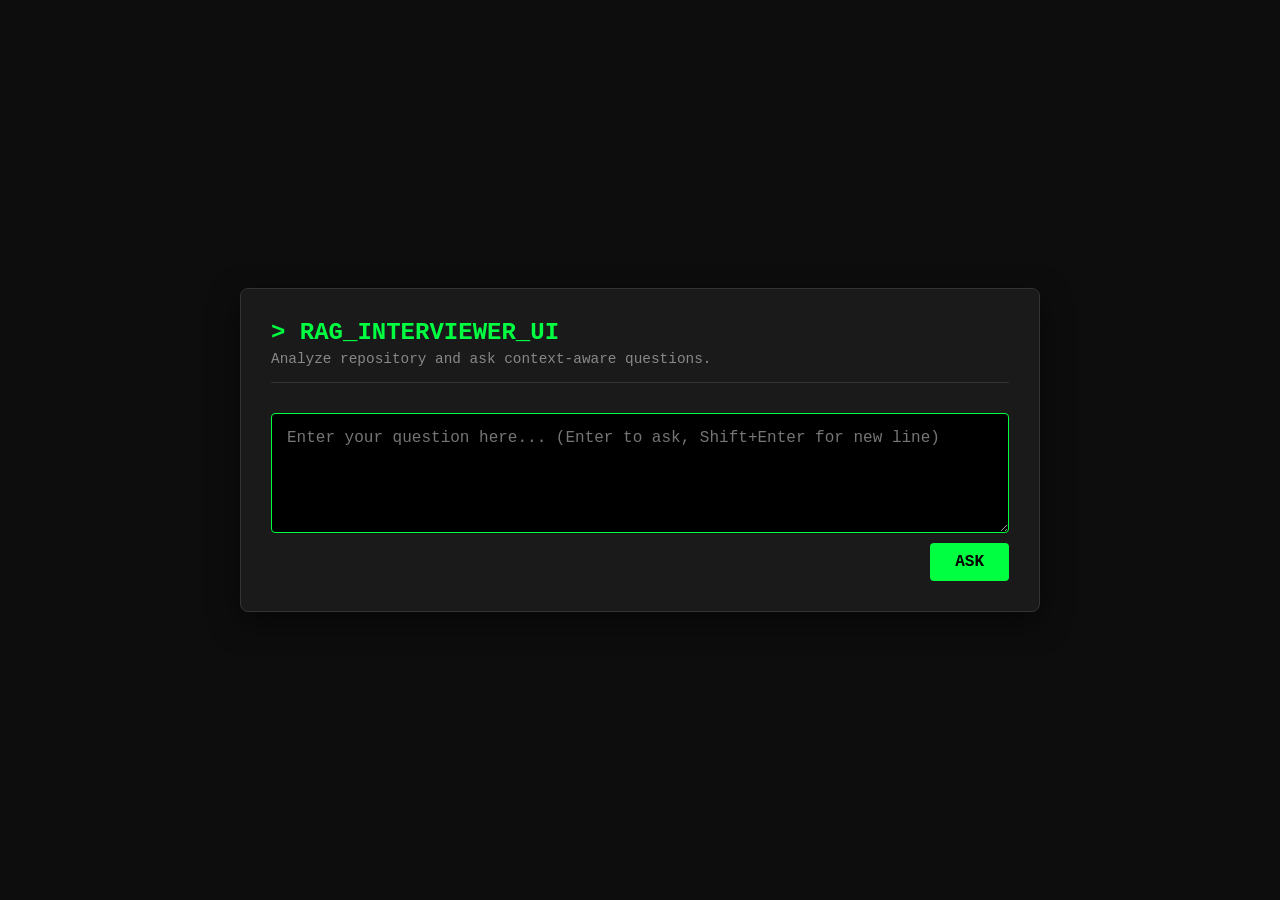
<file: index.html>
<!DOCTYPE html>
<html lang="en">

<head>
    <meta charset="UTF-8">
    <meta name="viewport" content="width=device-width, initial-scale=1.0">
    <title>RAG Interviewer | Terminal</title>
    <style>
        :root {
            --bg-color: #0d0d0d;
            --container-bg: #1a1a1a;
            --text-color: #e0e0e0;
            --accent-color: #00ff41;
            /* Terminal green */
            --error-color: #ff5555;
            --border-color: #333;
            --font-mono: 'Courier New', Courier, monospace;
        }

        * {
            box-sizing: border-box;
            margin: 0;
            padding: 0;
        }

        body {
            background-color: var(--bg-color);
            color: var(--text-color);
            font-family: var(--font-mono);
            display: flex;
            justify-content: center;
            align-items: center;
            min-height: 100vh;
            padding: 20px;
        }

        .container {
            width: 100%;
            max-width: 800px;
            background-color: var(--container-bg);
            border: 1px solid var(--border-color);
            border-radius: 8px;
            padding: 30px;
            box-shadow: 0 10px 30px rgba(0, 0, 0, 0.5);
            display: flex;
            flex-direction: column;
            gap: 20px;
        }

        .header {
            border-bottom: 1px solid var(--border-color);
            padding-bottom: 15px;
            margin-bottom: 10px;
        }

        .header h1 {
            font-size: 1.5rem;
            color: var(--accent-color);
        }

        .header p {
            font-size: 0.9rem;
            color: #888;
            margin-top: 5px;
        }

        .input-group {
            display: flex;
            flex-direction: column;
            gap: 10px;
        }

        textarea {
            width: 100%;
            min-height: 120px;
            background-color: #000;
            border: 1px solid var(--border-color);
            border-radius: 4px;
            color: var(--accent-color);
            padding: 15px;
            font-family: var(--font-mono);
            font-size: 1rem;
            resize: vertical;
            outline: none;
            transition: border-color 0.3s;
        }

        textarea:focus {
            border-color: var(--accent-color);
        }

        .controls {
            display: flex;
            justify-content: flex-end;
            align-items: center;
            gap: 15px;
        }

        button {
            background-color: var(--accent-color);
            color: #000;
            border: none;
            padding: 10px 25px;
            font-family: var(--font-mono);
            font-weight: bold;
            font-size: 1rem;
            cursor: pointer;
            border-radius: 4px;
            transition: opacity 0.3s, transform 0.1s;
        }

        button:hover {
            opacity: 0.9;
        }

        button:active {
            transform: translateY(1px);
        }

        button:disabled {
            background-color: #444;
            cursor: not-allowed;
        }

        /* Loading Spinner */
        .spinner {
            display: none;
            width: 24px;
            height: 24px;
            border: 3px solid rgba(0, 255, 65, 0.3);
            border-radius: 50%;
            border-top-color: var(--accent-color);
            animation: spin 1s ease-in-out infinite;
        }

        @keyframes spin {
            to {
                transform: rotate(360deg);
            }
        }

        .response-box {
            border: 1px solid var(--border-color);
            background-color: #000;
            border-radius: 4px;
            padding: 20px;
            min-height: 200px;
            max-height: 400px;
            overflow-y: auto;
            white-space: pre-wrap;
            line-height: 1.6;
            color: var(--text-color);
            display: none;
        }

        .response-box.active {
            display: block;
        }

        .error-message {
            color: var(--error-color);
            font-size: 0.9rem;
            display: none;
        }

        /* Scrollbar styling */
        ::-webkit-scrollbar {
            width: 8px;
        }

        ::-webkit-scrollbar-track {
            background: #111;
        }

        ::-webkit-scrollbar-thumb {
            background: #333;
            border-radius: 4px;
        }

        ::-webkit-scrollbar-thumb:hover {
            background: #444;
        }
    </style>
</head>

<body>

    <div class="container">
        <div class="header">
            <h1>> RAG_INTERVIEWER_UI</h1>
            <p>Analyze repository and ask context-aware questions.</p>
        </div>

        <div class="input-group">
            <textarea id="questionInput"
                placeholder="Enter your question here... (Enter to ask, Shift+Enter for new line)"></textarea>
            <div class="controls">
                <div id="errorMsg" class="error-message">Error connecting to server.</div>
                <div id="loading" class="spinner"></div>
                <button id="askBtn">ASK</button>
            </div>
        </div>

        <div id="responseBox" class="response-box"></div>
    </div>

    <script>
        const questionInput = document.getElementById('questionInput');
        const askBtn = document.getElementById('askBtn');
        const responseBox = document.getElementById('responseBox');
        const loading = document.getElementById('loading');
        const errorMsg = document.getElementById('errorMsg');

        async function handleAsk() {
            const question = questionInput.value.trim();
            if (!question) return;

            // UI State: Loading
            askBtn.disabled = true;
            loading.style.display = 'block';
            errorMsg.style.display = 'none';
            responseBox.classList.remove('active');
            responseBox.textContent = '';

            try {
                const response = await fetch('http://127.0.0.1:8000/ask', {
                    method: 'POST',
                    headers: {
                        'Content-Type': 'application/json',
                    },
                    body: JSON.stringify({ question: question }),
                });

                if (!response.ok) {
                    throw new Error(`Server responded with ${response.status}`);
                }

                const data = await response.json();

                // Success: Display Result
                responseBox.textContent = data.answer || "No answer returned.";
                responseBox.classList.add('active');

                // Auto-scroll to response
                responseBox.scrollTop = 0;

            } catch (err) {
                console.error('Fetch error:', err);
                errorMsg.textContent = `Error: ${err.message || 'Could not reach the server'}`;
                errorMsg.style.display = 'block';
            } finally {
                loading.style.display = 'none';
                askBtn.disabled = false;
            }
        }

        askBtn.addEventListener('click', handleAsk);

        questionInput.addEventListener('keydown', (e) => {
            if (e.key === 'Enter' && !e.shiftKey) {
                e.preventDefault();
                handleAsk();
            }
        });

        // Focus input on load
        window.addEventListener('load', () => {
            questionInput.focus();
        });
    </script>
</body>

</html>
</file>
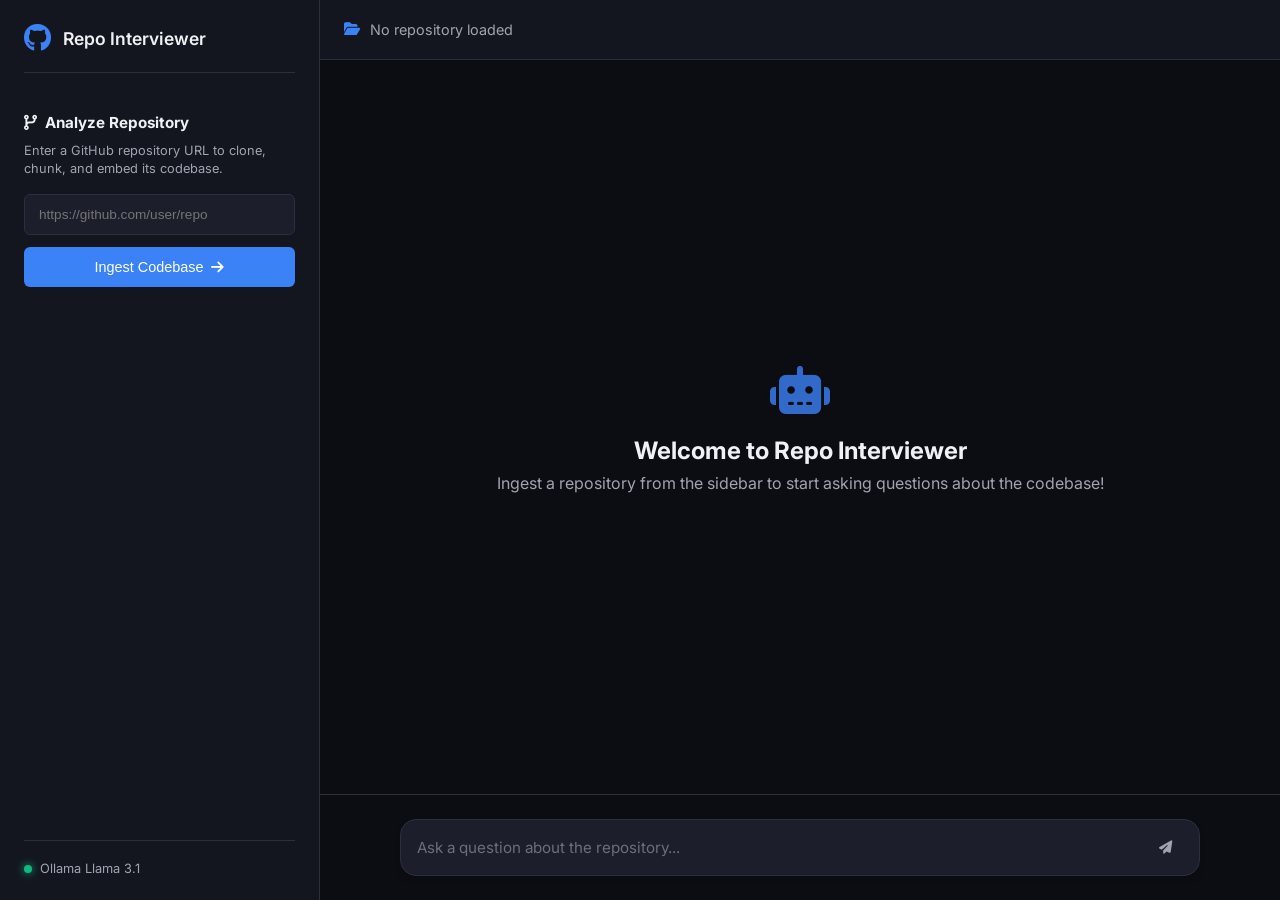
<file: frontend/index.html>
<!DOCTYPE html>
<html lang="en">
<head>
    <meta charset="UTF-8">
    <meta name="viewport" content="width=device-width, initial-scale=1.0">
    <title>GitHub Repo Interviewer</title>
    <link rel="stylesheet" href="style.css">
    <link href="https://fonts.googleapis.com/css2?family=Inter:wght@300;400;500;600;700&display=swap" rel="stylesheet">
    <link rel="stylesheet" href="https://cdnjs.cloudflare.com/ajax/libs/font-awesome/6.4.0/css/all.min.css">
</head>
<body>
    <div class="app-container">
        <!-- Sidebar -->
        <aside class="sidebar">
            <div class="sidebar-header">
                <i class="fa-brands fa-github logo-icon"></i>
                <h2>Repo Interviewer</h2>
            </div>
            
            <div class="ingest-section">
                <h3><i class="fa-solid fa-code-branch"></i> Analyze Repository</h3>
                <p class="section-desc">Enter a GitHub repository URL to clone, chunk, and embed its codebase.</p>
                <form id="ingest-form">
                    <div class="input-group">
                        <input type="url" id="repo-url" placeholder="https://github.com/user/repo" required>
                    </div>
                    <button type="submit" id="ingest-btn" class="primary-btn">
                        <span>Ingest Codebase</span>
                        <i class="fa-solid fa-arrow-right"></i>
                    </button>
                    <div id="ingest-status" class="hidden"></div>
                </form>
            </div>
            
            <div class="sidebar-footer">
                <div class="status-indicator model-status">
                    <span class="dot green"></span>
                    <span class="status-text">Ollama Llama 3.1</span>
                </div>
            </div>
        </aside>

        <!-- Main Chat Area -->
        <main class="chat-container">
            <header class="chat-header">
                <div class="active-repo">
                    <i class="fa-solid fa-folder-open"></i>
                    <span id="current-repo-display">No repository loaded</span>
                </div>
            </header>

            <div class="chat-messages" id="chat-messages">
                <div class="welcome-message">
                    <div class="welcome-icon">
                        <i class="fa-solid fa-robot"></i>
                    </div>
                    <h1>Welcome to Repo Interviewer</h1>
                    <p>Ingest a repository from the sidebar to start asking questions about the codebase!</p>
                </div>
            </div>

            <div class="chat-input-wrapper">
                <form id="chat-form">
                    <div class="input-container">
                        <textarea id="question-input" placeholder="Ask a question about the repository..." rows="1" disabled></textarea>
                        <button type="submit" id="send-btn" disabled>
                            <i class="fa-solid fa-paper-plane"></i>
                        </button>
                    </div>
                </form>
            </div>
        </main>
    </div>

    <script src="script.js"></script>
</body>
</html>
</file>
<file: frontend/style.css>
:root {
    --bg-main: #0c0d12;
    --bg-secondary: #14161f;
    --bg-tertiary: #1c1e2b;
    --text-primary: #f0f1f5;
    --text-secondary: #a0a4b0;
    --accent-blue: #3b82f6;
    --accent-blue-hover: #2563eb;
    --accent-green: #10b981;
    --border-color: #2b2e3e;
    --message-user: #2d3748;
    --message-bot: #1c2132;
    --radius-sm: 6px;
    --radius-md: 10px;
    --radius-lg: 16px;
    --shadow-sm: 0 4px 6px rgba(0,0,0,0.1);
    --shadow-md: 0 10px 15px rgba(0,0,0,0.2);
}

* {
    box-sizing: border-box;
    margin: 0;
    padding: 0;
}

body {
    font-family: 'Inter', sans-serif;
    background-color: var(--bg-main);
    color: var(--text-primary);
    height: 100vh;
    overflow: hidden;
}

.app-container {
    display: flex;
    height: 100vh;
    width: 100vw;
}

/* Sidebar Styling */
.sidebar {
    width: 320px;
    background-color: var(--bg-secondary);
    border-right: 1px solid var(--border-color);
    display: flex;
    flex-direction: column;
    padding: 24px;
    transition: width 0.3s ease;
}

.sidebar-header {
    display: flex;
    align-items: center;
    gap: 12px;
    margin-bottom: 40px;
    padding-bottom: 20px;
    border-bottom: 1px solid var(--border-color);
}

.logo-icon {
    font-size: 28px;
    color: var(--accent-blue);
}

.sidebar-header h2 {
    font-size: 1.1rem;
    font-weight: 600;
}

.ingest-section h3 {
    font-size: 0.95rem;
    color: var(--text-primary);
    margin-bottom: 10px;
    display: flex;
    align-items: center;
    gap: 8px;
}

.section-desc {
    font-size: 0.8rem;
    color: var(--text-secondary);
    margin-bottom: 16px;
    line-height: 1.4;
}

#ingest-form {
    display: flex;
    flex-direction: column;
    gap: 12px;
}

.input-group input {
    width: 100%;
    padding: 12px 14px;
    background-color: var(--bg-tertiary);
    border: 1px solid var(--border-color);
    border-radius: var(--radius-sm);
    color: var(--text-primary);
    font-size: 0.85rem;
    outline: none;
    transition: all 0.2s;
}

.input-group input:focus {
    border-color: var(--accent-blue);
    box-shadow: 0 0 0 2px rgba(59, 130, 246, 0.2);
}

.primary-btn {
    background-color: var(--accent-blue);
    color: white;
    border: none;
    border-radius: var(--radius-sm);
    padding: 12px;
    font-size: 0.9rem;
    font-weight: 500;
    cursor: pointer;
    display: flex;
    align-items: center;
    justify-content: center;
    gap: 8px;
    transition: all 0.2s;
}

.primary-btn:hover {
    background-color: var(--accent-blue-hover);
    transform: translateY(-1px);
}

.primary-btn:active {
    transform: translateY(0);
}

.primary-btn:disabled {
    background-color: var(--border-color);
    color: var(--text-secondary);
    cursor: not-allowed;
    transform: none;
}

#ingest-status {
    margin-top: 10px;
    font-size: 0.8rem;
    padding: 10px;
    border-radius: var(--radius-sm);
    text-align: center;
}

.hidden {
    display: none !important;
}

.success {
    background-color: rgba(16, 185, 129, 0.1);
    color: var(--accent-green);
    border: 1px solid rgba(16, 185, 129, 0.2);
}

.error {
    background-color: rgba(239, 68, 68, 0.1);
    color: #ef4444;
    border: 1px solid rgba(239, 68, 68, 0.2);
}

.loading {
    color: var(--accent-blue);
    animation: pulse 1.5s infinite;
}

.sidebar-footer {
    margin-top: auto;
    padding-top: 20px;
    border-top: 1px solid var(--border-color);
}

.status-indicator {
    display: flex;
    align-items: center;
    gap: 8px;
    font-size: 0.8rem;
    color: var(--text-secondary);
}

.dot {
    width: 8px;
    height: 8px;
    border-radius: 50%;
}

.dot.green {
    background-color: var(--accent-green);
    box-shadow: 0 0 8px var(--accent-green);
}

/* Chat Container Styling */
.chat-container {
    flex-grow: 1;
    display: flex;
    flex-direction: column;
    background-color: var(--bg-main);
}

.chat-header {
    height: 60px;
    padding: 0 24px;
    display: flex;
    align-items: center;
    border-bottom: 1px solid var(--border-color);
    background-color: var(--bg-secondary);
}

.active-repo {
    display: flex;
    align-items: center;
    gap: 10px;
    font-size: 0.9rem;
    color: var(--text-secondary);
}

.active-repo i {
    color: var(--accent-blue);
}

.chat-messages {
    flex-grow: 1;
    padding: 24px;
    overflow-y: auto;
    display: flex;
    flex-direction: column;
    gap: 20px;
    scroll-behavior: smooth;
}

.welcome-message {
    display: flex;
    flex-direction: column;
    align-items: center;
    justify-content: center;
    height: 100%;
    color: var(--text-secondary);
    text-align: center;
}

.welcome-icon {
    font-size: 48px;
    color: var(--accent-blue);
    margin-bottom: 16px;
    opacity: 0.8;
}

.welcome-message h1 {
    font-size: 1.5rem;
    color: var(--text-primary);
    margin-bottom: 8px;
}

/* Message Bubbles */
.message {
    max-width: 80%;
    padding: 16px 20px;
    border-radius: var(--radius-md);
    line-height: 1.5;
    font-size: 0.95rem;
    white-space: pre-wrap;
    animation: fadeIn 0.3s ease;
}

.message.user {
    background-color: var(--message-user);
    align-self: flex-end;
    border-bottom-right-radius: 4px;
}

.message.bot {
    background-color: var(--message-bot);
    align-self: flex-start;
    border-bottom-left-radius: 4px;
    border: 1px solid var(--border-color);
}

.chat-input-wrapper {
    padding: 24px;
    background-color: var(--bg-main);
    border-top: 1px solid var(--border-color);
}

#chat-form {
    max-width: 800px;
    margin: 0 auto;
}

.input-container {
    position: relative;
    display: flex;
    align-items: center;
    background-color: var(--bg-tertiary);
    border: 1px solid var(--border-color);
    border-radius: var(--radius-lg);
    padding: 8px 16px;
    transition: border-color 0.2s;
    box-shadow: var(--shadow-sm);
}

.input-container:focus-within {
    border-color: var(--accent-blue);
}

#question-input {
    flex-grow: 1;
    background: transparent;
    border: none;
    color: var(--text-primary);
    font-family: inherit;
    font-size: 0.95rem;
    resize: none;
    padding: 10px 0;
    max-height: 150px;
    outline: none;
}

#question-input::placeholder {
    color: var(--text-secondary);
}

#question-input:disabled {
    cursor: not-allowed;
    opacity: 0.6;
}

#send-btn {
    background-color: var(--accent-blue);
    color: white;
    border: none;
    width: 36px;
    height: 36px;
    border-radius: 50%;
    display: flex;
    align-items: center;
    justify-content: center;
    cursor: pointer;
    transition: all 0.2s;
    margin-left: 12px;
}

#send-btn:hover:not(:disabled) {
    background-color: var(--accent-blue-hover);
    transform: scale(1.05);
}

#send-btn:disabled {
    background-color: transparent;
    color: var(--text-secondary);
    cursor: not-allowed;
}

/* Animations */
@keyframes fadeIn {
    from { opacity: 0; transform: translateY(10px); }
    to { opacity: 1; transform: translateY(0); }
}

@keyframes pulse {
    0% { opacity: 0.6; }
    50% { opacity: 1; }
    100% { opacity: 0.6; }
}

/* Markdown specific styling for bot responses */
.message.bot pre {
    background-color: #0d1117;
    padding: 12px;
    border-radius: var(--radius-sm);
    overflow-x: auto;
    margin: 10px 0;
    border: 1px solid var(--border-color);
}

.message.bot code {
    font-family: 'Courier New', Courier, monospace;
    background-color: rgba(255,255,255,0.1);
    padding: 2px 4px;
    border-radius: 3px;
    font-size: 0.85em;
}

.message.bot pre code {
    background-color: transparent;
    padding: 0;
}

/* Typing indicator */
.typing-indicator {
    display: flex;
    align-items: center;
    gap: 4px;
    padding: 16px 20px;
    background-color: var(--message-bot);
    border-radius: var(--radius-md);
    border-bottom-left-radius: 4px;
    align-self: flex-start;
    border: 1px solid var(--border-color);
    width: fit-content;
}

.typing-dot {
    width: 6px;
    height: 6px;
    background-color: var(--text-secondary);
    border-radius: 50%;
    animation: typingBounce 1.4s infinite ease-in-out both;
}

.typing-dot:nth-child(1) { animation-delay: -0.32s; }
.typing-dot:nth-child(2) { animation-delay: -0.16s; }

@keyframes typingBounce {
    0%, 80%, 100% { transform: scale(0); }
    40% { transform: scale(1); }
}
</file>
